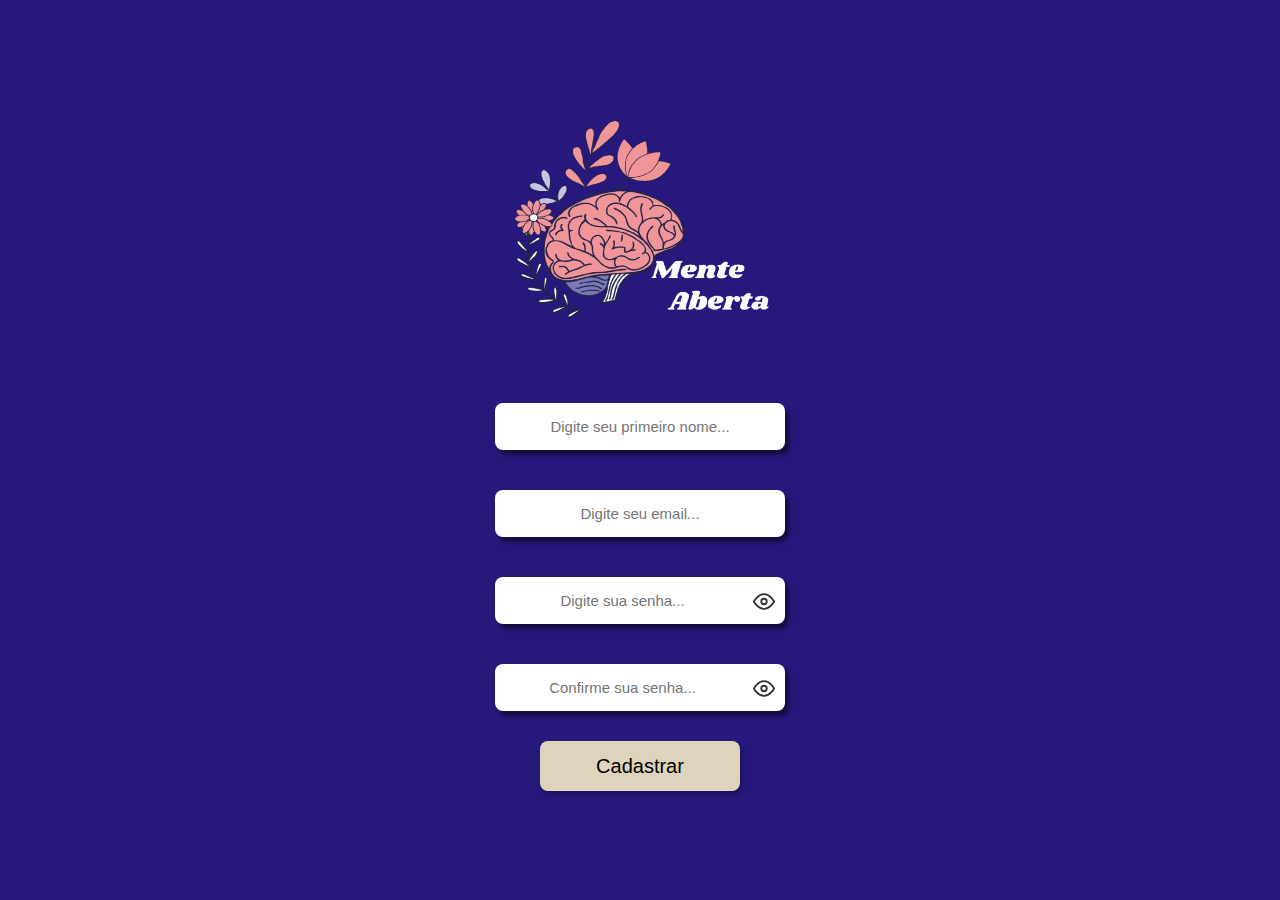
<file: cadastro.html>
<!DOCTYPE html>
<html lang="pt">
<head>
  <meta charset="UTF-8" />
  <meta name="viewport" content="width=device-width, initial-scale=1.0"/>
  <link rel="stylesheet" href="./cadastro.css">
  <title>Cadastro</title>
</head>
<body>

  <form id="registerForm" novalidate>
    <div class="campo">

      <div class="cabeca">
        <img src="./logo_principal (3).png" alt="logo" width="290" height="270">
      </div>
       
      <input id="nome" class="entrada" type="text" placeholder="Digite seu primeiro nome...">
      
      <input id="email" class="entrada" type="email" placeholder="Digite seu email..."
        title="ex: exemplo@extensão.com"
      >
      
      <div class="campo_senha">
        <input id="senha" class="entrada" placeholder="Digite sua senha..."
          pattern="(?=.\d)(?=.[a-z])(?=.[A-Z])(?=.[\\W_]).{8,}"
          title="Mínimo 8 caracteres, incluindo maiúscula, minúscula, número e especial."
          
        >
        <button type="button" class="alternar_senha" data-target="senha">
          <span class="eye-open">
            <svg xmlns="http://www.w3.org/2000/svg" viewBox="0 0 24 24" fill="none"
              stroke="currentColor" stroke-width="2" stroke-linecap="round" stroke-linejoin="round"
              width="24" height="24">
              <path d="M1 12s4-8 11-8 11 8 11 8-4 8-11 8-11-8-11-8z"/>
              <circle cx="12" cy="12" r="3"/>
            </svg>
          </span>

          <span class="eye-closed" style="display:none;">
           <svg xmlns="http://www.w3.org/2000/svg" viewBox="0 0 24 24" fill="none"
              stroke="currentColor" stroke-width="2" stroke-linecap="round" stroke-linejoin="round"
              width="24" height="24">
              <path d="M17.94 17.94A10.94 10.94 0 0 1 12 20c-7 0-11-8-11-8
              a21.57 21.57 0 0 1 5.06-5.94M9.9 4.24A9.77 9.77 0 0 1 12 4
              c7 0 11 8 11 8a21.57 21.57 0 0 1-2.53 3.33M1 1l22 22"/>
           </svg>
          </span>
        </button>
      </div>

      <div class="campo_senha">
        <input id="novasenha" class="entrada" placeholder="Confirme sua senha..."
          pattern="(?=.\d)(?=.[a-z])(?=.[A-Z])(?=.[\\W_]).{8,}"
          title="Mínimo 8 caracteres, incluindo maiúscula, minúscula, número e especial."
         
        >
        <button type="button" class="alternar_senha" data-target="novasenha">
          <span class="eye-open">
            <svg xmlns="http://www.w3.org/2000/svg" viewBox="0 0 24 24" fill="none"
              stroke="currentColor" stroke-width="2" stroke-linecap="round" stroke-linejoin="round"
              width="24" height="24">
              <path d="M1 12s4-8 11-8 11 8 11 8-4 8-11 8-11-8-11-8z"/>
              <circle cx="12" cy="12" r="3"/>
            </svg>
          </span>

          <span class="eye-closed" style="display:none;">
            <svg xmlns="http://www.w3.org/2000/svg" viewBox="0 0 24 24" fill="none"
              stroke="currentColor" stroke-width="2" stroke-linecap="round" stroke-linejoin="round"
              width="24" height="24">
              <path d="M17.94 17.94A10.94 10.94 0 0 1 12 20c-7 0-11-8-11-8
              a21.57 21.57 0 0 1-2.53 3.33M1 1l22 22"/>
            </svg>
          </span>
        </button>
      </div>

    </div>

    <button id="button" type="submit">Cadastrar</button>
    <p id="registerMessage" aria-live="polite"></p>
  </form>


  <!-- ⚠️ ALERTA PERSONALIZADO ⚠️ -->
  <div id="customAlert" class="alert-overlay" style="display: none;">
    <div class="alert-box">
      <p id="alertMessage"></p>
      <button id="alertBtn">OK</button>
    </div>
  </div>

  <script src="./cadastro.js" defer></script>
</body>
</html>
</file>
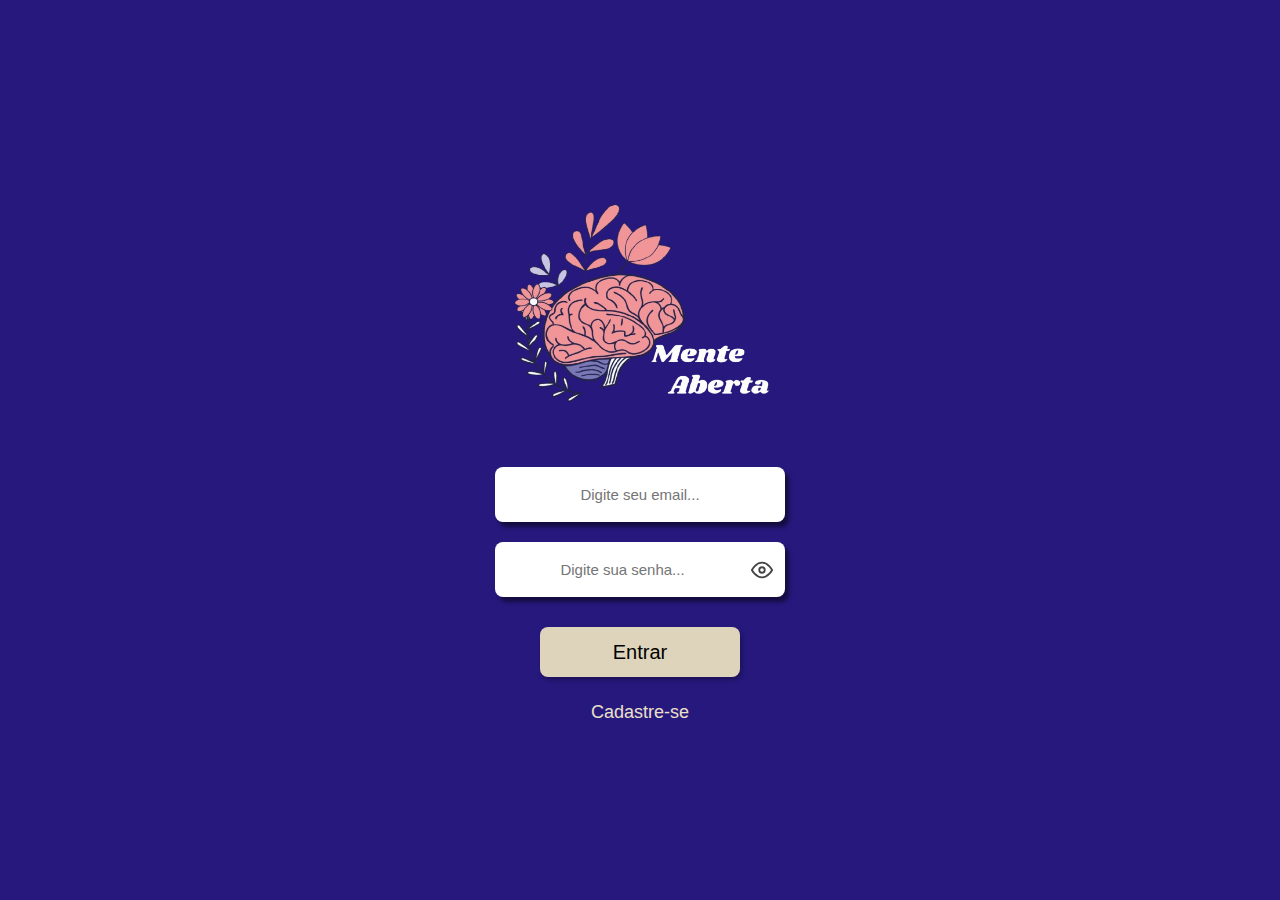
<file: comuni.html>
<!DOCTYPE html>
<html lang="pt-br">

<head>
  <meta charset="UTF-8" />
  <meta name="viewport" content="width=device-width, initial-scale=1" />
  <title>Comunidade</title>

  <link rel="stylesheet" href="./comuni.css" />

  <script src="./comuni.js" defer></script>
</head>

<body>
  <header>
  <div class="menu-container">
    <input type="checkbox" id="menu-toggle" />
    <label for="menu-toggle" class="hamburger">
      <svg xmlns="http://www.w3.org/2000/svg" width="30" height="35" fill="currentColor" class="bi bi-list"
        viewBox="0 0 16 16" role="img" aria-label="Menu">
        <path fill-rule="evenodd"
          d="M2.5 12a.5.5 0 0 1 .5-.5h10a.5.5 0 0 1 0 1H3a.5.5 0 0 1-.5-.5m0-4a.5.5 0 0 1 .5-.5h10a.5.5 0 0 1 0 1H3a.5.5 0 0 1-.5-.5m0-4a.5.5 0 0 1 .5-.5h10a.5.5 0 0 1 0 1H3a.5.5 0 0 1-.5-.5" />
      </svg>
    </label>

    <ul class="menu-items">
      <li id="inicio"><a href="./index.html">Início</a></li>
      <li id="videos"><a href="./video.html">Vídeos</a></li>
      <li id="comunidade"><a href="./comuni.html">Comunidade</a></li>
      <li id="perfil"><a href="./perfil.html">Perfil</a></li>
      <li id="sair"><a href="./login.html">Sair</a></li>
    </ul>
  </div>

  <div class="logo">
    <img src="./logo_principal (3).png" alt="logo" width="120" height="120" />
  </div>

  <!-- Ícone de perfil -->
  <div class="icone-perfil">
      <a href="./perfil.html">
      <svg xmlns="http://www.w3.org/2000/svg" width="36" height="36" fill="gray" class="bi bi-person-fill" viewBox="0 0 16 16">
      <path d="M3 14s-1 0-1-1 1-4 6-4 6 3 6 4-1 1-1 1zm5-6a3 3 0 1 0 0-6 3 3 0 0 0 0 6"/>
      </svg>
      </a>
    </div>
</header>


  <main>
    <div id="chatContainer" class="chat-container"></div>

    <div class="chat-input">
      <label for="messageInput" class="sr-only">Digite sua mensagem</label>
      <input id="messageInput" type="text" placeholder="Digite algo..." autocomplete="off" />
      <button id="sendButton" aria-label="Enviar mensagem">➤</button>
    </div>
  </main>

  
  <div id="notesModal" class="modal" aria-hidden="true">
    <div class="modal-content" role="dialog" aria-modal="true" aria-labelledby="modalTitle">
      <span id="closeModal" class="close" role="button" aria-label="Fechar">&times;</span>
      <h2 id="modalTitle">Bloco de Notas</h2>
      <div class="notes-container" id="notesContainer"></div>
      <button id="addNoteBtn" class="add-note" aria-label="Adicionar nova nota">+</button>
    </div>
  </div>

  <button id="openNotesBtn" class="open-notes-btn" aria-label="Abrir bloco de notas">+</button>
   <div id="customAlert" class="alert-overlay" style="display: none;">
    <div class="alert-box">
      <p id="alertMessage"></p>
      <button id="alertBtn">OK</button>
    </div>
  </div>

  
</body>



</html>
</file>
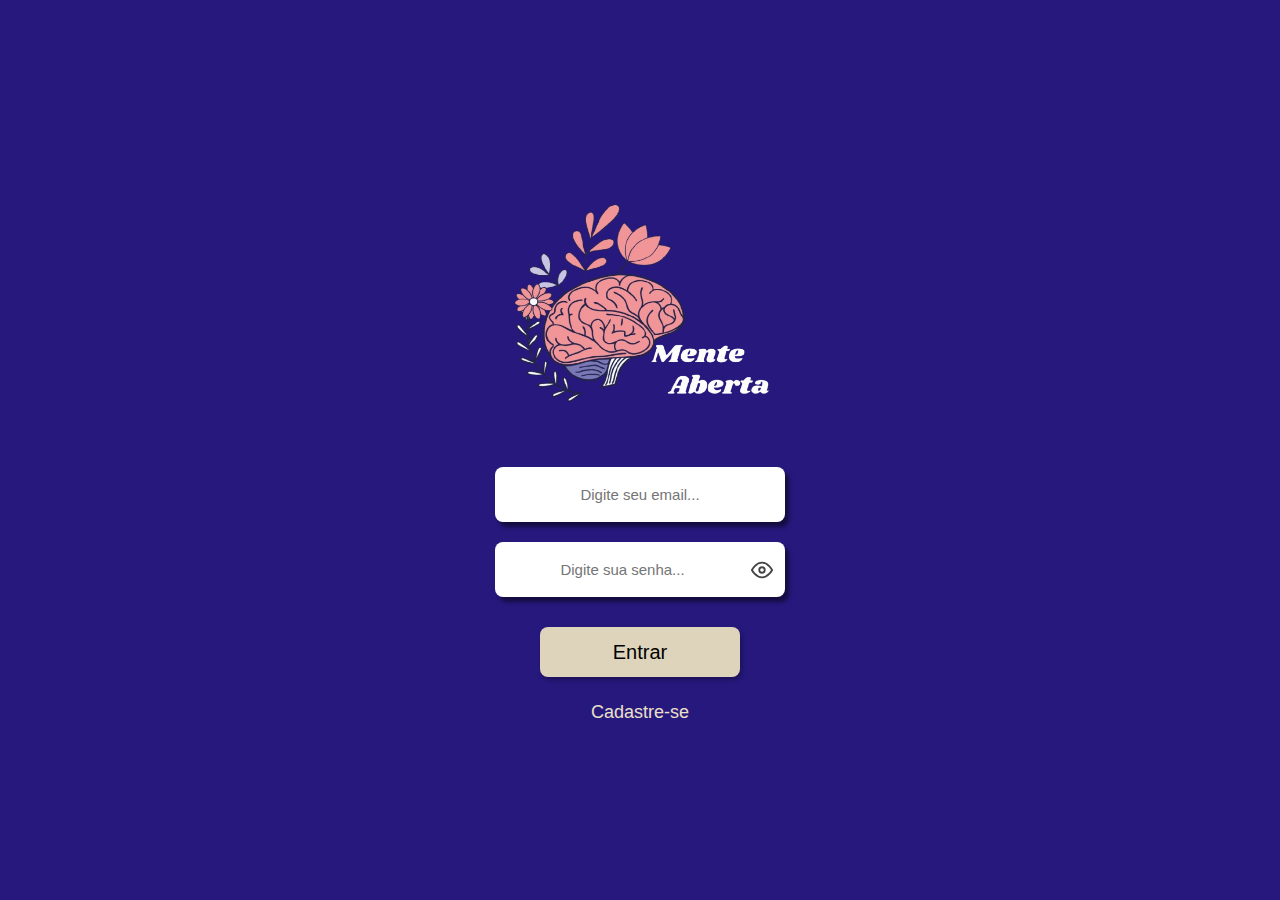
<file: login.html>
<!DOCTYPE html>
<html lang="Pt">
<head>
    <meta charset="UTF-8">
    <meta name="viewport" content="width=device-width, initial-scale=1.0">
    <link rel="stylesheet" href= "./login.css">
    <title>Login</title>
</head>
<body>
    
    <form id="loginForm">
        <div class="campo">
            <div class="cabeca">
              <img src="./logo_principal (3).png" alt="logo" width="290px" height="270px">
            </div>
            
            <input class="entrada" type="email" 
            placeholder="Digite seu email..." 
            title="Digite um e-mail válido, ex: exemplo@extensão.com"
            id="email"
            >
            
            <div class="campo_senha">
<input id="senha" class="entrada" placeholder="Digite sua senha..."
               title="Mínimo 8 caracteres, incluindo maiúscula, minúscula, número e especial."
              >
              <button type="button" class="alternar_senha" data-target="senha">
                <span class="eye-open">
                    <svg xmlns="http://www.w3.org/2000/svg" viewBox="0 0 24 24" fill="none"
                        stroke="currentColor" stroke-width="2" stroke-linecap="round" stroke-linejoin="round"
                        width="24" height="24">
                        <path d="M1 12s4-8 11-8 11 8 11 8-4 8-11 8-11-8-11-8z"/>
                        <circle cx="12" cy="12" r="3"/>
                    </svg>
                </span>

                <span class="eye-closed" style="display:none;">
                    <svg xmlns="http://www.w3.org/2000/svg" viewBox="0 0 24 24" fill="none"
                        stroke="currentColor" stroke-width="2" stroke-linecap="round" stroke-linejoin="round"
                        width="24" height="24">
                        <path d="M17.94 17.94A10.94 10.94 0 0 1 12 20c-7 0-11-8-11-8
                        a21.57 21.57 0 0 1 5.06-5.94M9.9 4.24A9.77 9.77 0 0 1 12 4
                        c7 0 11 8 11 8a21.57 21.57 0 0 1-2.53 3.33M1 1l22 22"/>
                    </svg>
                </span>
              </button>
            </div>
        </div>

        <button id="button">Entrar</button>
        
        <a href="./cadastro.html" >Cadastre-se</a>
    </form>

    <!-- ALERTA BONITO -->
    <div id="customAlert" class="alert-overlay" style="display: none;">
      <div class="alert-box">
        <p id="alertMessage"></p>
        <button id="alertBtn">OK</button>
      </div>
    </div>

    <script src="./login.js"></script>
</body>
</html>
</file>
<file: cadastro.css>
body{
    display: flex;
    flex-direction: column;
    justify-content: center;
    align-items: center;
    background-color:  #27187e;
    min-height: 100vh;
    margin: 0;
}

/* FUNDO DO ALERTA */
.alert-overlay {
  position: fixed;
  top: 0;
  left: 0;
  width: 100%;
  height: 100%;
  background: rgba(0,0,0,0.55);
  display: flex;
  justify-content: center;
  align-items: center;
  z-index: 9999;
  backdrop-filter: blur(4px);
}

/* CAIXA DO ALERTA */
.alert-box {
  width: 90%;
  max-width: 360px;
  background: #ffffff;
  padding: 28px;
  border-radius: 18px;
  text-align: center;

  /* Sombras suaves e modernas */
  box-shadow: 
    0 10px 40px rgba(0,0,0,0.25),
    0 0 0 1px rgba(255,255,255,0.4) inset;

  animation: alertZoom 0.28s ease-out;
  transform-origin: center;
}

/* TEXTO */
.alert-box p {
  font-size: 17px;
  margin-bottom: 20px;
  color: #222;
  font-weight: 500;
  line-height: 1.4;
}

/* BOTÃO */
.alert-box button {
  background: #111;
  color: #fff;
  border: none;
  padding: 11px 26px;
  border-radius: 10px;
  cursor: pointer;
  font-size: 15px;
  font-weight: 600;
  transition: 0.22s ease;
}

/* HOVER DO BOTÃO */
.alert-box button:hover {
  background: #000;
  transform: scale(1.05);
}

/* ANIMAÇÃO */
@keyframes alertZoom {
  from {
    transform: scale(0.80);
    opacity: 0;
    filter: blur(4px);
  }
  to {
    transform: scale(1);
    opacity: 1;
    filter: blur(0px);
  }
}
.campo_senha {
    position: relative;
    width: 100%;
}

.campo_senha .entrada {
    width: 100%;
    padding-right: 50px; /* espaço para o olho */
}

/* Botão do olho */
.alternar_senha {
    position: absolute;
    right: 15px;
    top: 50%;
    transform: translateY(-50%); /* CENTRALIZA PERFEITAMENTE */
    background: none;
    border: none;
    cursor: pointer;
    padding: 0;
    display: flex;
    align-items: center;
    justify-content: center;
}

/* Ícones SVG */
.alternar_senha svg {
    width: 22px;
    height: 22px;
    stroke: #333; /* cor do olho */
}


/* BORDA COLORIDA — ERRO */
.alert-error .alert-box {
  border-left: 6px solid #ff4d4d;
  box-shadow: 
    0 0 20px rgba(255, 77, 77, 0.35),
    0 10px 40px rgba(0,0,0,0.25);
}

/* BORDA COLORIDA — SUCESSO */
.alert-success .alert-box {
  border-left: 6px solid #2ecc71;
  box-shadow: 
    0 0 18px rgba(46, 204, 113, 0.35),
    0 10px 40px rgba(0,0,0,0.25);
}




.novo{
    border: 3px solid black;
    width: 30%;
    display: flex;
    flex-direction: column;
    justify-content: center;
    align-items: center;
}
.cabeca{
    width: 100%;
    display: flex;
    align-items: center;
    justify-content: center ; 
}
.entrada{
    width: 100%;
    border-radius: 8px;
    text-align: center;
    margin-top: 20px;
    font-size: 15px;
    border: none;
    box-shadow: 4px 5px 4px rgba(0, 0, 0, 0.5);
    padding: 15px;
    box-sizing: border-box;
}
.campo_senha{
    position: relative;
    width: 100%;
}
.campo_senha.entrada{
    padding-right: 50px;
}
.alternar_senha{
    position: absolute;
    margin-top: 13px;
    right: 5px;
    top: 50%;
    transform: translateY(-50%);
    background: none;
    border: none;
    cursor: pointer;
    color: #555;
    font-size: 20px;
    padding: 5px;
}
.alternar_senha:hover{
    color: #000;
}
.campo{
    display: flex;
    flex-direction:column;
    align-items: center;
    gap: 20px;
    width: 100%;
    max-width: 350px;
    margin-bottom: 30px;
}
#button{
    width: 200px;
    height: 50px;
    font-size: 20px;
    border-radius: 8px;
    color: #000;
    border: none;
    background-color: #ddd4bb;
    box-shadow: 2px 3px 5px rgba(0, 0, 0, 0.3);
    cursor: pointer;
    display: block;
    margin: 0 auto;
}
#button:hover{
    background-color: #f6f1e3;
}
</file>
<file: login.css>
/* GERAL --------------------------------------------- */
body {
    display: flex;
    flex-direction: column;
    justify-content: center;
    align-items: center;
    background-color: #27187e;
    min-height: 100vh;
    margin: 0;
    font-family: Arial, sans-serif;
}

/* ALERTA BONITO -------------------------------------- */
.alert-overlay {
    position: fixed;
    top: 0;
    left: 0;
    width: 100%;
    height: 100%;
    background: rgba(0,0,0,0.55);
    display: flex;
    justify-content: center;
    align-items: center;
    z-index: 9999;
    backdrop-filter: blur(2px);
}

.alert-box {
    width: 85%;
    max-width: 350px;
    background: #fff;
    padding: 25px;
    border-radius: 15px;
    text-align: center;
    box-shadow: 0 4px 25px rgba(0,0,0,0.3);
    animation: aparecer .25s ease-out;
}

.alert-box p {
    font-size: 16px;
    margin-bottom: 18px;
    color: #333;
}

.alert-box button {
    background: #111;
    color: white;
    border: none;
    padding: 10px 22px;
    border-radius: 8px;
    cursor: pointer;
    transition: .2s;
}

.alert-box button:hover {
    background: #333;
}

@keyframes aparecer {
    from { transform: scale(0.85); opacity: 0; }
    to { transform: scale(1); opacity: 1; }
}

.alert-error .alert-box {
    border-left: 6px solid #ff3b3b;
}

.alert-success .alert-box {
    border-left: 6px solid #2ecc71;
}

/* LINK CADASTRE-SE ---------------------------------- */
a {
    display: flex;
    justify-content: center;
    font-size: large;
    margin-top: 25px;
    color: #eae0c7;
    text-decoration: none;
}

a:hover {
    text-decoration: underline;
}

/* CABEÇA / LOGO ------------------------------------- */
.cabeca {
    width: 100%;
    display: flex;
    align-items: center;
    justify-content: center;
}

/* INPUTS -------------------------------------------- */
.entrada {
    width: 100%;
    border-radius: 8px;
    text-align: center;
    font-size: 15px;
    border: none;
    box-shadow: 4px 5px 4px rgba(0, 0, 0, 0.5);
    padding: 15px;
    box-sizing: border-box;
    height: 55px;
}

/* CAMPO SENHA + OLHO -------------------------------- */
.campo_senha {
    position: relative;
    width: 100%;
}

.campo_senha input {
    padding-right: 50px;
}

.alternar_senha {
    position: absolute;
    right: 12px;
    top: 50%;
    transform: translateY(-50%);
    background: none;
    border: none;
    cursor: pointer;
    padding: 0;
    display: flex;
    align-items: center;
    justify-content: center;
}

.alternar_senha svg {
    width: 22px;
    height: 22px;
    stroke: #444;
    transition: 0.2s ease;
}

.alternar_senha:hover svg {
    stroke: #000;
}

.eye-open,
.eye-closed {
    display: flex;
}

/* CONTAINER DOS CAMPOS ----------------------------- */
.campo {
    display: flex;
    flex-direction: column;
    align-items: center;
    gap: 20px;
    width: 100%;
    max-width: 350px;
    margin-bottom: 30px;
}

/* BOTÃO ENTRAR ------------------------------------- */
#button {
    width: 200px;
    height: 50px;
    font-size: 20px;
    border-radius: 8px;
    color: #000;
    border: none;
    background-color: #ddd4bb;
    box-shadow: 2px 3px 5px rgba(0, 0, 0, 0.3);
    cursor: pointer;
    display: block;
    margin: 0 auto;
}

#button:hover {
    background-color: #f6f1e3;
}
</file>
<file: comuni.css>
/* 🔄 RESET */
* {
  margin: 0;
  padding: 0;
  box-sizing: border-box;
}

/* FUNDO DO ALERTA */
.alert-overlay {
  position: fixed;
  top: 0;
  left: 0;
  width: 100%;
  height: 100%;
  background: rgba(0,0,0,0.55);
  display: flex;
  justify-content: center;
  align-items: center;
  z-index: 9999;
  backdrop-filter: blur(4px);
}

/* CAIXA DO ALERTA */
.alert-box {
  width: 90%;
  max-width: 360px;
  background: #ffffff;
  padding: 28px;
  border-radius: 18px;
  text-align: center;

  /* Sombras suaves e modernas */
  box-shadow: 
    0 10px 40px rgba(0,0,0,0.25),
    0 0 0 1px rgba(255,255,255,0.4) inset;

  animation: alertZoom 0.28s ease-out;
  transform-origin: center;
}

/* TEXTO */
.alert-box p {
  font-size: 17px;
  margin-bottom: 20px;
  color: #222;
  font-weight: 500;
  line-height: 1.4;
}

/* BOTÃO */
.alert-box button {
  background: #111;
  color: #fff;
  border: none;
  padding: 11px 26px;
  border-radius: 10px;
  cursor: pointer;
  font-size: 15px;
  font-weight: 600;
  transition: 0.22s ease;
}

/* HOVER DO BOTÃO */
.alert-box button:hover {
  background: #000;
  transform: scale(1.05);
}


/* ANIMAÇÃO DA CAIXA */
@keyframes alertZoom {
  0% {
    transform: scale(0.6);
    opacity: 0;
  }
  60% {
    transform: scale(1.1);
    opacity: 1;
  }
  100% {
    transform: scale(1);
  }
}

/* BOTÃO COM EFEITO GRADIENTE SUAVE */
.alert-box button {
  background: linear-gradient(135deg, #4A90E2, #357ABD);
  color: #fff;
  border: none;
  padding: 12px 28px;
  border-radius: 12px;
  cursor: pointer;
  font-size: 15px;
  font-weight: 600;
  transition: 0.25s ease;
  box-shadow: 0 4px 12px rgba(0,0,0,0.2);
}

.alert-box button:hover {
  background: linear-gradient(135deg, #357ABD, #2A5C9C);
  transform: scale(1.08) rotate(-1deg);
  box-shadow: 0 6px 16px rgba(0,0,0,0.25);
}

/* TEXTO MAIS BONITO */
.alert-box p {
  font-size: 17px;
  margin-bottom: 22px;
  color: #333;
  font-weight: 500;
  line-height: 1.5;
}

/* SOMBRA E BORDAS DA CAIXA MAIS MODERNAS */
.alert-box {
  width: 90%;
  max-width: 360px;
  background: #fff;
  padding: 28px;
  border-radius: 20px;
  text-align: center;
  box-shadow: 
    0 15px 35px rgba(0,0,0,0.25),
    0 0 0 1px rgba(255,255,255,0.3) inset;
  animation: alertZoom 0.3s ease-out;
  transform-origin: center;
}





 .messages-container {
    padding-bottom: 140px;
}


/* Estilo mais bonito para a barra */
::-webkit-scrollbar {
  width: 6px;
}

::-webkit-scrollbar-thumb {
  background-color: #555; /* cor do “botão” */
  border-radius: 10px;
}

::-webkit-scrollbar-thumb:hover {
  background-color: #333;
}

::-webkit-scrollbar-track {
  background: transparent;
}


main{
  display: flex;
  justify-content: center;
  height: 50%;
}
.message-info{
  color: black;
  font-size: .6rem;
  margin-top: 10px;
}
body {
  font-family: "Poppins", Arial, sans-serif;
background-color:#f1eee5; 
 color: #fff;
  display: flex;
  flex-direction: column;
  height: 100vh;
  overflow-x: hidden;
}

/* Balãozinho do nome */
.bubble {
  position: relative;
  padding-top: 50px; /* espaço para o nome */
  display: flex;
  justify-content: center;
  gap: 10px;
  background-color: #27187e;
}

.bubble .username {
  position: absolute;
  top: 5px; /* acima da bolha */
  left: 10px;
  background-color: black; /* cor do balão */
  color: black;
  font-size: 12px;
  padding: 2px 8px;
  border-radius: 12px;
  box-shadow: 0 2px 5px rgba(0,0,0,0.2);
  pointer-events: none;
}
 
/* Ícone de perfil no header */
.icone-perfil {
  display: flex;
  align-items: center;
  justify-content: center;
  background-color: #fff; /* fundo claro para contraste com header escuro */
  border-radius: 50%;
  width: 43px;
  height: 43px;
  cursor: pointer;
  transition: all 0.3s ease;
  box-shadow: 0 4px 10px rgba(0,0,0,0.2);
}

.icone-perfil svg {
  fill: #27187e; /* cor do ícone combina com o header */
  transition: fill 0.3s;
}

.icone-perfil:hover {
  background-color: #224b61; /* muda fundo ao passar mouse */
}

.icone-perfil:hover svg {
  fill: #fff; /* ícone fica branco */
}

/* Posicionamento no header */
header {
  position: relative;
  display: flex;
  align-items: center;
  justify-content: space-between;
  padding: 10px 20px;
}

/* Ajuste responsivo */
@media (max-width: 768px) {
  .icone-perfil {
    width: 40px;
    height: 40px;
  }

  .icone-perfil svg {
    width: 28px;
    height: 28px;
  }
}




header {
  height: 120px;
  background-color: #27187e;
  color: #fff;
  display: flex;
  align-items: center;
  justify-content: space-between;
  padding: 10px 15px;
}
.menu-container {
  position: relative;
}

.menu-container input[type="checkbox"] {
  display: none;
}

.hamburger {
  cursor: pointer;
  display: flex;
  align-items: center;
  justify-content: center;
  transition: transform 0.3s ease;
}

.menu-items {
   display: none;
  flex-direction: column;
  position: absolute;
  top: 40px;
  left: 5px;
  background-color: #fff;
  color: #000;
  border-radius: 10px;
  padding: 18px;
  gap: 8px;
  border: 2px solid #01213d;
  box-shadow: 0px 5px 10px #01213d;
  z-index: 999;
}

.menu-items li {
 list-style: none;
  border-bottom: 1px solid #ccc;
  gap: 10px;
  margin-bottom: 10px;
  padding: 8px;
  font-size: 20px;
  text-align: center;
}

.menu-items li:hover {
  background: #e6eef7;
  border-radius: 5px;
}

.menu-items a {
  text-decoration: none;
  color: #000;
}

/* Abrir menu com clique */
#menu-toggle:checked + .hamburger + .menu-items {
  display: flex;
}



/* BOTÃO TROCAR */
#Trocar {
  background: #fff;
  border: none;
  cursor: pointer;
  transition: transform 0.3s ease;
}

#Trocar:hover {
  transform: scale(1.2);
}

/* ♿ ACESSIBILIDADE */
.sr-only {
  position: absolute;
  width: 1px; height: 1px;
  padding: 0; margin: -1px;
  overflow: hidden;
  clip: rect(0,0,0,0);
  white-space: nowrap;
  border: 0;
}

/* 💬 CHAT */
.chat-container {
  width: 100%;
  height: calc(100vh - 180px);
  overflow-y: auto;
  padding: 20px 0;
  padding-bottom: 120px;
  display: flex;
  flex-direction: column;
  gap: 20px;
  box-sizing: border-box;
   align-items: stretch;
}




/* 📝 BLOCO DE NOTAS */
.modal {
  display: none;
  position: fixed;
  z-index: 9999;
  left: 0; top: 0;
  width: 100%; height: 100%;
  background: rgba(0,0,0,0.6);
  display: flex;
  justify-content: center;
  align-items: center;
  animation: fadeIn 0.4s ease;
}


.modal-content {
  background: #f5f5f5;
  color: #333;
  margin: 0 20px;
  padding: 25px;
  border-radius: 20px;
  width: 90%;
  max-width: 800px;
  box-shadow: 0 8px 20px rgba(0,0,0,0.3);
  text-align: center;
  display: flex;
  flex-wrap: wrap;
  gap: 15px;
  justify-content: center;
  max-height: 80vh;
  overflow-y: auto;
  position: relative;
}

/* Botão fechar modal */
.close {
  position: absolute;
  top: 15px;
  right: 20px;
  font-size: 30px;
  font-weight: bold;
  cursor: pointer;
  transition: transform 0.3s ease;
}

.close:hover {
  transform: scale(1.2);
  color: #e74c3c;
}

/* Container de notas */
.notes-container {
  display: flex;
  flex-wrap: wrap;
  gap: 15px;
  justify-content: center;
  width: 100%;
}

/* Card individual de nota – quadrado fixo */
.note {
  width: 140px;
  height: 140px;
  background: #fff;
  color: #333;
  padding: 10px;
  border-radius: 10px;
  display: flex;
  flex-direction: column;
  justify-content: space-between;
  box-shadow: 0 4px 12px rgba(0,0,0,0.2);
  transition: transform 0.25s ease, box-shadow 0.25s ease;
}



/* Área de texto da nota */
.note textarea {
  flex: 1;
  border: none;
  resize: none;
  outline: none;
  font-family: "Poppins", sans-serif;
  font-size: 14px;
  background: transparent;
  color: #333;
}

/* Botões de ação da nota */
.note .actions {
  display: flex;
  justify-content: space-between;
}

.note .action-btn {
  border: none;
  cursor: pointer;
  font-size: 14px;
  padding: 4px 8px;
  border-radius: 6px;
  transition: all 0.3s ease;
}

.note .action-btn.edit {
  background: #4caf50;
  color: white;
}

.note .action-btn.edit:hover {
  background: #45a049;
  transform: scale(1.1);
}

.note .action-btn.delete {
  background: #f44336;
  color: white;
}

.note .action-btn.delete:hover {
  background: #d32f2f;
  transform: scale(1.1);
}

/* Botão adicionar nota */
.add-note {
  align-self: center;
  font-size: 26px;
  padding: 12px;
  border-radius: 50%;
  background: #27187e;
  color: white;
  cursor: pointer;
  transition: all 0.3s ease;
}

.add-note:hover {
  background: #1e1363;
  transform: rotate(90deg) scale(1.1);
}

/* Botão abrir notas */
.open-notes-btn {
  position: fixed;
  bottom: 80px;
  right: 25px;
  background-color: #27187e;
  color: white;
  border: none;
  border-radius: 50%;
  width: 55px;
  height: 55px;
  font-size: 32px;
  display: flex;
  align-items: center;
  justify-content: center;
  cursor: pointer;
  box-shadow: 0 4px 15px rgba(0,0,0,0.3);
  transition: all 0.3s ease;
}

.open-notes-btn:hover {
  transform: scale(1.1) rotate(15deg);
  background-color: #1e1363;
}


.message-dir {
  display: flex;
  justify-content: flex-end !important; /* força o alinhamento */
  width: 100%; /* permite encostar na borda */
  padding-right: 340px; /* controle fino da distância da borda */
  gap: 12px;
}



.message-esq {
  display: flex;
  justify-content: left;
  gap: 12px;
  animation: fadeIn 0.4s ease;

  margin-left: 340px;    /* 🔥 afasta da borda esquerda */
  max-width: 70%;
}

.message .avatar {
  width: 40px; height: 40px;
  border-radius: 50%;
  background: #333;
  flex: 0 0 40px;
}


.bubble {
  padding: 12px 16px;
  border-radius: 18px;
  color: #fff;
  max-width: 75%;
  line-height: 1.4;
  box-shadow: 0 2px 8px rgba(0,0,0,0.15);
  transition: transform 0.2s ease;
}

.bubble:hover {
  transform: scale(1.02);
}

.left .bubble  { background: #27187e; }
.right {
  flex-direction: row-reverse;
}
.right .bubble { background: #3987d0; }

/* ✏️ ÁREA DE INPUT */
.chat-input {
  position: fixed;
  bottom: 20px;
  left: 50%;
  transform: translateX(-50%);
  width: 90%;
  max-width: 900px;
  background: #fff;
  padding: 8px 15px; /* ALTURA REDUZIDA */
  border-radius: 30px;
  box-shadow: 0 4px 25px rgba(0, 0, 0, 0.2);
  display: flex;
  gap: 10px;
  z-index: 9999;
}

.chat-input input {
  flex: 1;
  border: none;
  outline: none;
  padding: 12px 18px;
  border-radius: 30px;
  font-size: 16px;
  background: white;
  color: #333;
}

#sendButton {
  width: 50px;
  height: 50px;
  margin-left: 10px;
  border: none;
  border-radius: 50%;
  background: linear-gradient(135deg, #4b6cb7, #182848);
  color: white;
  font-size: 22px;
  display: flex;
  align-items: center;
  justify-content: center;
  cursor: pointer;
  transition: transform 0.2s, background 0.3s;
}

#sendButton:hover {
  transform: scale(1.08);
}

/* 📝 BLOCO DE NOTAS */
.modal {
  display: none;
  position: fixed;
  z-index: 9999;
  left: 0; top: 0;
  width: 100%; height: 100%;
  background: rgba(0,0,0,0.6);
  animation: fadeIn 0.4s ease;
}

.modal-content {
  background: #3987d0;
  margin: 6% auto;
  padding: 25px;
  border-radius: 20px;
  width: 85%;
  max-width: 700px;
  color: #fff;
  box-shadow: 0 0 25px rgba(0,0,0,0.5);
  text-align: center;
}

.close {
  float: right;
  font-size: 30px;
  font-weight: bold;
  cursor: pointer;
  transition: transform 0.3s ease;
}
.close:hover {
  transform: scale(1.2);
  color: #ffdddd;
}

/* ➕ BOTÕES */
.add-note, .open-notes-btn {
  border: none;
  cursor: pointer;
  border-radius: 50%;
  transition: all 0.3s ease;
}

.add-note:hover {
  transform: rotate(90deg);
}

.open-notes-btn:hover {
  transform: scale(1.1) rotate(15deg);
}

/* ✨ ANIMAÇÕES */
@keyframes fadeIn {
  from { opacity: 0; transform: translateY(10px); }
  to { opacity: 1; transform: translateY(0); }
}

/* 💥 CORREÇÃO TOTAL PARA CELULAR */
@media (max-width: 768px) {

  /* 📌 Remover espaçamentos absurdos nas mensagens */
  .message-dir {
    padding-right: 0 !important;
    justify-content: flex-end !important;
    margin-right: 10px;
  }

  .message-esq {
    margin-left: 0 !important;
    justify-content: flex-start !important;
    margin-left: 10px !important;
  }

  /* 💬 Balões */
  .bubble {
    max-width: 85% !important;
    font-size: 14px;
    padding: 10px 14px;
  }

  /* 📌 Container do chat */
  .chat-container {
    padding: 10px;
    padding-bottom: 160px !important;
    height: calc(100vh - 150px);
    gap: 15px;
  }

  /* 🎹 Barra de digitar */
  .chat-input {
    bottom: 0 !important;
    left: 0 !important;
    transform: none !important;
    width: 100% !important;
    border-radius: 0 !important;
    padding: 12px !important;
    display: flex;
    gap: 8px;
    border-top: 2px solid #ccc;
  }

  .chat-input input {
    padding: 12px;
    font-size: 15px;
  }

  #sendButton {
    width: 46px;
    height: 46px;
    font-size: 20px;
  }

   .messages-container {
    padding-bottom: 30px;
}


  /* ✔ Ajuste da logo e header */
  header {
    height: 90px !important;
  }

  header .logo img {
    width: 70px !important;
    height: 70px !important;
  }

  .icone-perfil {
    width: 38px !important;
    height: 38px !important;
  }
}
</file>
